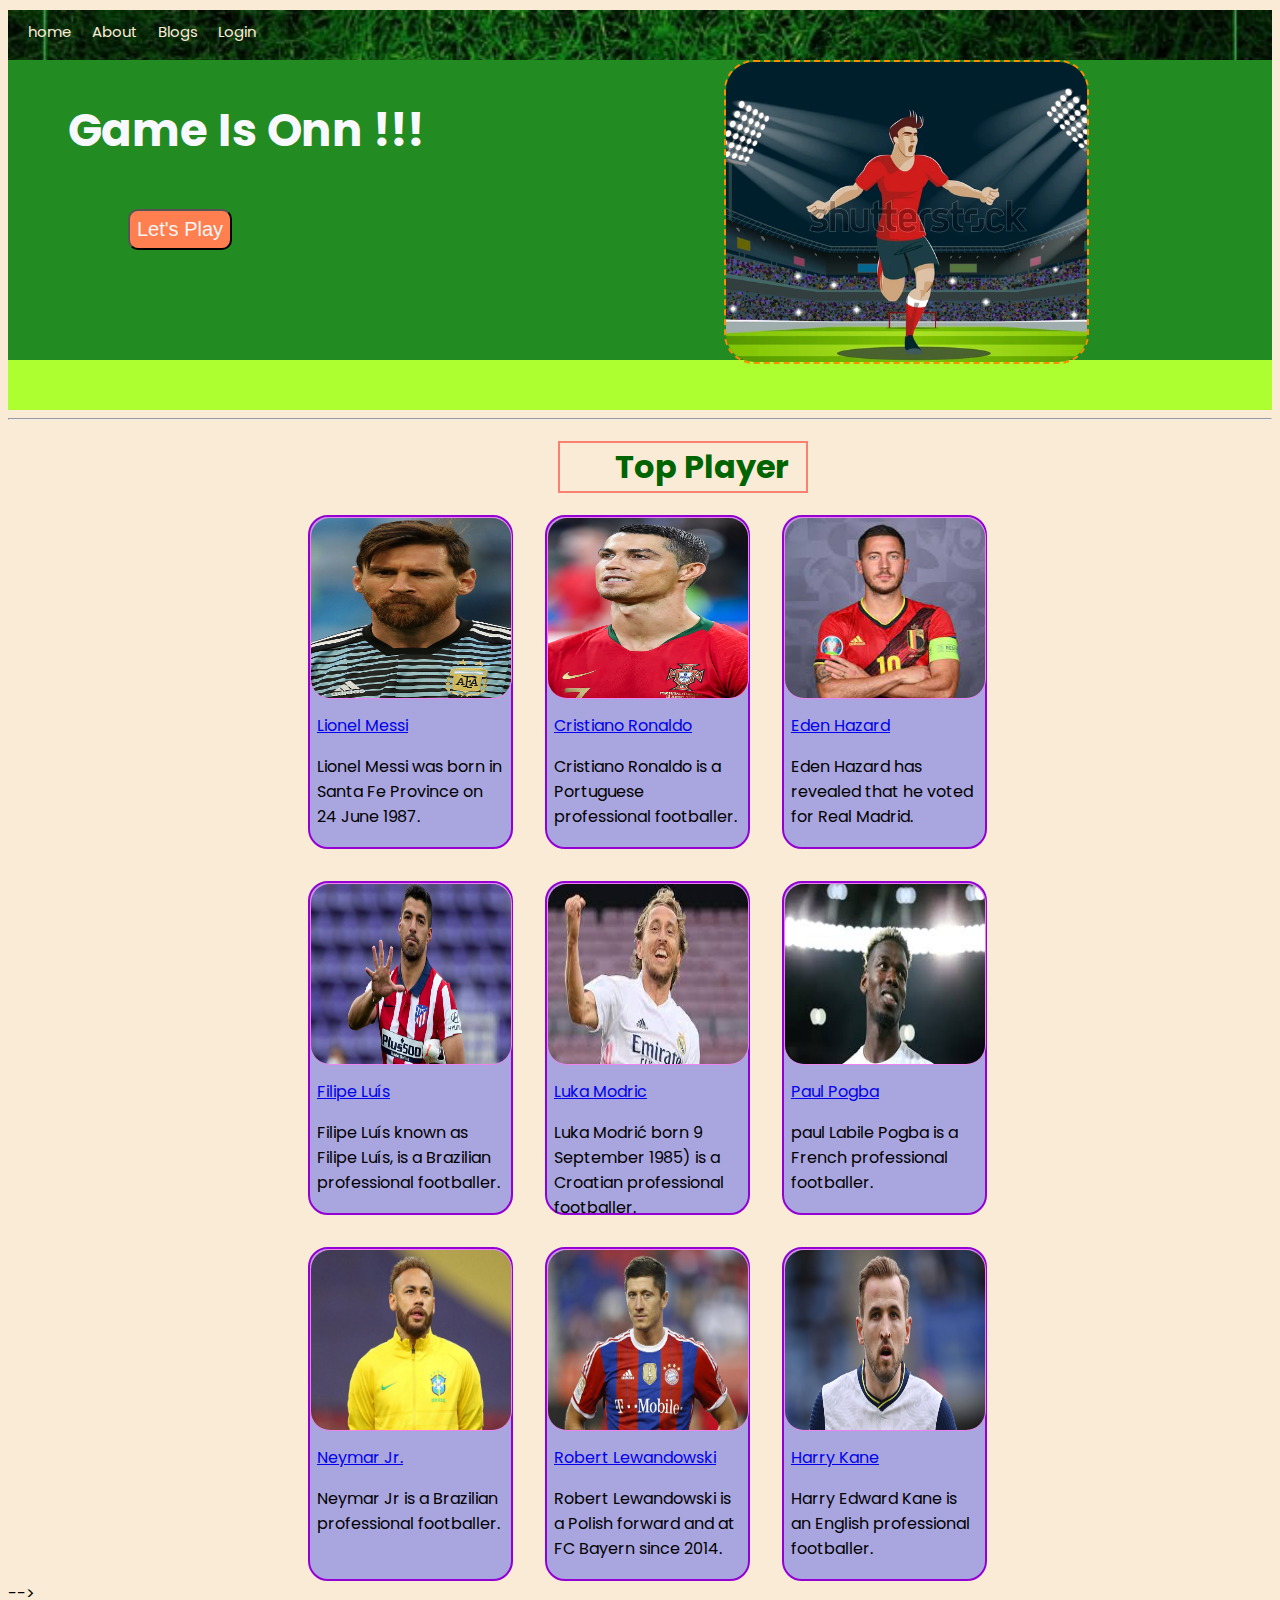
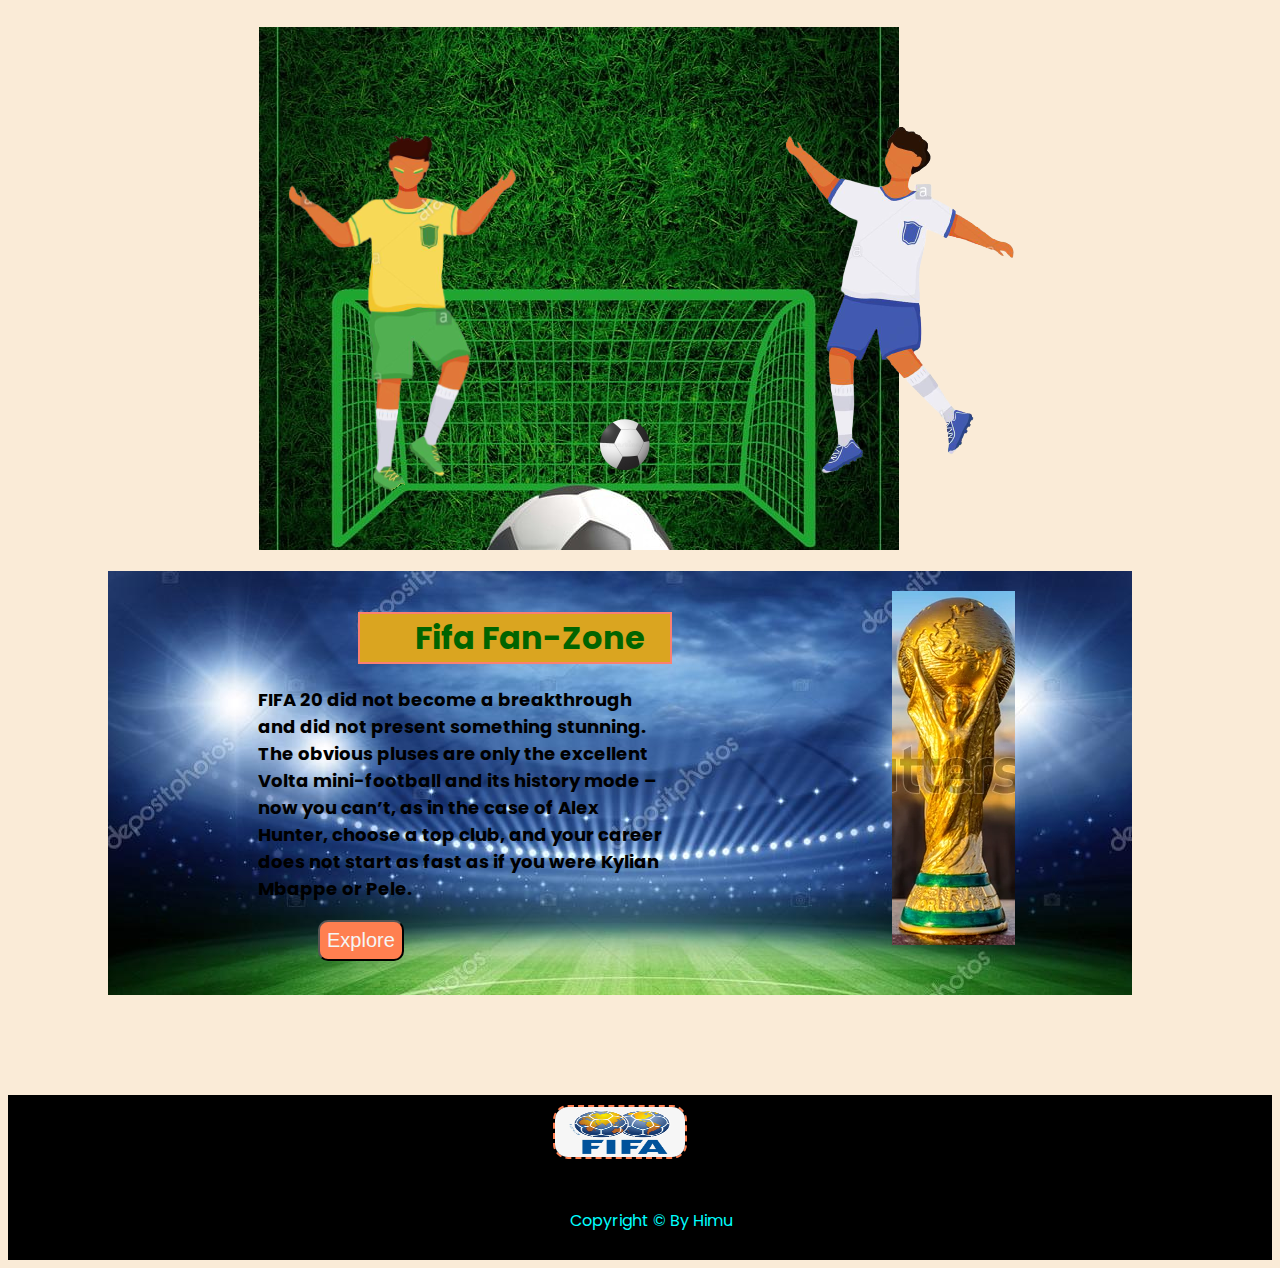
<file: index.html>
<!DOCTYPE html>
<html lang="en">
  <head>
    <meta charset="UTF-8" />
    <meta http-equiv="X-UA-Compatible" content="IE=edge" />
    <meta name="viewport" content="width=device-width, initial-scale=1.0" />

    <title>assignment2</title>
    <link rel="preconnect" href="https://fonts.googleapis.com" />
    <link rel="preconnect" href="https://fonts.gstatic.com" crossorigin />
    <link
      href="https://fonts.googleapis.com/css2?family=Poppins:wght@500&display=swap"
      rel="stylesheet"
    />
    <link rel="stylesheet" href="style.css" />
    <link
      rel="stylesheet"
      href="https://cdnjs.cloudflare.com/ajax/libs/font-awesome/5.15.3/css/all.min.css"
      integrity="sha512-iBBXm8fW90+nuLcSKlbmrPcLa0OT92xO1BIsZ+ywDWZCvqsWgccV3gFoRBv0z+8dLJgyAHIhR35VZc2oM/gI1w=="
      crossorigin="anonymous"
      referrerpolicy="no-referrer"
    />
  </head>

  <body>
    
    <header>
        <div class="container">
            <div class="navbar">
                <nav>
                    <ul>
                        <li><a href="#">home</a></li>
                        <li><a href="#">About</a></li>
                        <li><a href="#">Blogs</a></li>
                        <li><a href="#">Login</a></li>
                        <li><a target="_blank" href="https://www.ea.com/games/fifa/fifa-22/newsletter"> <i
                                    class="fas fa-sign-in-alt"></i></a></li>
                    </ul>
                </nav>
            </div>

            <section class="head-style">
                <div class="header-name">
                    <h2>Game Is Onn !!!</h2> <button class="btn" type="submit">Let's Play</button>
                </div>
                <div> <img class="head-img" src="images/navimg.png"></div>
            </section>
    </header>
    <hr> 
    <!-- header end -->
    <!-- main portion start -->
    <main>
        <section class="player">
            <h1> Top Player</h1>
            <div class="photo-album">
                <div class="photo-frame">
                    <div><img class="photo" src="images/messi.jpg"></div>
                    <div class="photo-details">
                        <a target="_blank"
                            href="https://en.wikipedia.org/wiki/Lionel_Messihttps://en.wikipedia.org/wiki/Lionel_Messi">Lionel
                            Messi</a>

                        <p>Lionel Messi was born in Santa Fe Province on 24 June 1987.</p>
                    </div>
                </div>
                <div class="photo-frame">
                    <div><img class="photo" src="images/cristiano.jpg"></div>
                    <div class="photo-details">
                        <a target="_blank" href="https://en.wikipedia.org/wiki/Cristiano_Ronaldo">Cristiano Ronaldo</a>
                        <p> Cristiano Ronaldo is a Portuguese professional footballer.</p>
                    </div>
                </div>

                <div class="photo-frame">
                    <div><img class="photo" src="images/eden.jpg"></div>
                    <div class="photo-details">
                        <a target="_blank" href="https://en.wikipedia.org/wiki/Eden_Hazard">Eden Hazard</a>
                        <p> Eden Hazard has revealed that he voted for Real Madrid.</p>
                    </div>
                </div>
                <div class="photo-frame">
                    <div><img class="photo" src="images/luis.jpg"></div>
                    <div class="photo-details">
                        <a target="_blank" href="https://en.wikipedia.org/wiki/Filipe_Lu%C3%ADs">Filipe Luís</a>
                        <p> Filipe Luís known as Filipe Luís, is a Brazilian professional footballer.</p>
                    </div>
                </div>
                <div class="photo-frame">
                    <div><img class="photo" src="images/luka.jpg"></div>
                    <div class="photo-details">
                        <a target="_blank" href="https://en.wikipedia.org/wiki/Luka_Modri%C4%87">Luka Modric</a>
                        <p> Luka Modrić born 9 September 1985) is a Croatian professional footballer.</p>
                    </div>
                </div>

                <div class="photo-frame">
                    <div><img class="photo" src="images/paul.jpg"></div>
                    <div class="photo-details">
                        <a target="_blank" href="https://en.wikipedia.org/wiki/Paul_Pogba"> Paul Pogba</a>
                        <p> paul Labile Pogba is a French professional footballer.</p>
                    </div>
                </div>
                <div class="photo-frame">
                    <div><img class="photo" src="images/neymar.jpg"></div>
                    <div class="photo-details">
                        <a target="_blank" href="https://en.wikipedia.org/wiki/Neymar"> Neymar Jr.</a>
                        <p> Neymar Jr is a Brazilian professional footballer.</p>
                    </div>
                </div>
                <div class="photo-frame">
                    <div><img class="photo" src="images/robert.jpg"></div>
                    <div class="photo-details">
                        <a target="_blank" href="https://en.wikipedia.org/wiki/Robert_Lewandowski">
                            Robert Lewandowski</a>
                        <p> Robert Lewandowski is a Polish forward and at FC Bayern since 2014.</p>
                    </div>
                </div>
                <div class="photo-frame">
                    <div><img class="photo" src="images/harry.jpg"></div>
                    <div class="photo-details">
                        <a target="_blank" href="https://en.wikipedia.org/wiki/Harry_Kane">Harry Kane</a>
                        <p> Harry Edward Kane is an English professional footballer.</p>
                    </div>
                </div>
        </section> -->
        <br>
        <section class="animation">
            <div class="field"><img class="player1" src="images/bra1.png">
                <img class="ball" src="images/ball.png">
                <img class="player2" src="images/arg1.png">
                <im class="stadium" src="images/tadium.jpg">
            </div>
        </section>

        <section class="fan">
            <div class="fan-write">
                <h1 class="fan-h1">Fifa Fan-Zone</h1>
                <p> FIFA 20 did not become a breakthrough and did not present something stunning. The obvious pluses are
                    only the excellent Volta mini-football and its history mode – now you can’t, as in the case of Alex
                    Hunter, choose a top club, and your career does not start as fast as if you were Kylian Mbappe or
                    Pele.</p>
                <button class="btn" type="submit">Explore</button>
            </div>

            <div class="fifa"><img src="images/fifa cup.png"></div>
        </section>
    </main> 
    <!-- main portion end -->
    <!-- footer start -->
    <footer>
        <section class="foot">
            <div><img class="logo" src="images/fifa logo.png"><br>
            </div>
            <div class="whole">
                <div class="link-style">
                    <a target="_blank" href="https://www.facebook.com/"><i class="fab fa-facebook"></i> </a>
                    <a target="_blank" href="https://www.linkedin.com/signup"><i class="fab fa-linkedin"></i> </a>
                    <a target="_blank" href="https://www.instagram.com/?hl=en"><i class="fab fa-instagram"></i> </a>
                    <br>

                    <div class="copy">Copyright &copy; By Himu</div>

        </section>
        </div>

    </footer>

  </body>
</html>
</file>
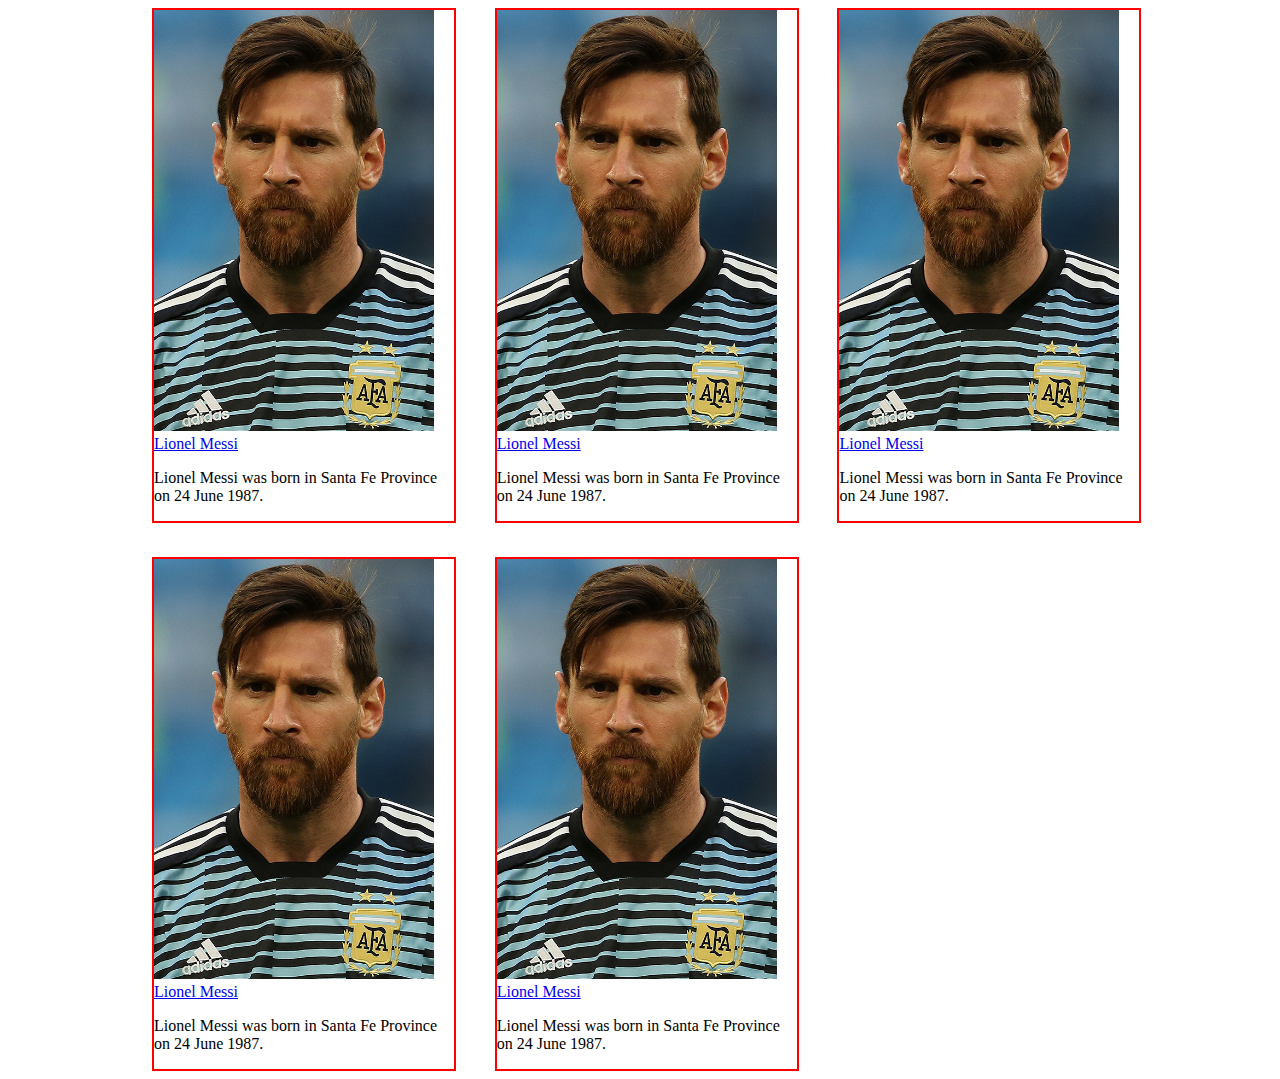
<file: index2.html>
<!DOCTYPE html>
<html lang="en">
  <head>
    <meta charset="UTF-8" />
    <meta http-equiv="X-UA-Compatible" content="IE=edge" />
    <meta name="viewport" content="width=device-width, initial-scale=1.0" />
    <title>Document</title>
    <link rel="stylesheet" href="style2.css" />
  </head>
  <body>
    <div class="photo-album">
      <div class="photo-frame">
        <div><img class="photo" src="images/messi.jpg" /></div>
        <div class="photo-details">
          <a
            target="_blank"
            href="https://en.wikipedia.org/wiki/Lionel_Messihttps://en.wikipedia.org/wiki/Lionel_Messi"
            >Lionel Messi</a
          >

          <p>Lionel Messi was born in Santa Fe Province on 24 June 1987.</p>
        </div>
      </div>
      <div class="photo-frame">
        <div><img class="photo" src="images/messi.jpg" /></div>
        <div class="photo-details">
          <a
            target="_blank"
            href="https://en.wikipedia.org/wiki/Lionel_Messihttps://en.wikipedia.org/wiki/Lionel_Messi"
            >Lionel Messi</a
          >

          <p>Lionel Messi was born in Santa Fe Province on 24 June 1987.</p>
        </div>
      </div>
      <div class="photo-frame">
        <div><img class="photo" src="images/messi.jpg" /></div>
        <div class="photo-details">
          <a
            target="_blank"
            href="https://en.wikipedia.org/wiki/Lionel_Messihttps://en.wikipedia.org/wiki/Lionel_Messi"
            >Lionel Messi</a
          >

          <p>Lionel Messi was born in Santa Fe Province on 24 June 1987.</p>
        </div>
      </div>
      <div class="photo-frame">
        <div><img class="photo" src="images/messi.jpg" /></div>
        <div class="photo-details">
          <a
            target="_blank"
            href="https://en.wikipedia.org/wiki/Lionel_Messihttps://en.wikipedia.org/wiki/Lionel_Messi"
            >Lionel Messi</a
          >

          <p>Lionel Messi was born in Santa Fe Province on 24 June 1987.</p>
        </div>
      </div>
      <div class="photo-frame">
        <div><img class="photo" src="images/messi.jpg" /></div>
        <div class="photo-details">
          <a
            target="_blank"
            href="https://en.wikipedia.org/wiki/Lionel_Messihttps://en.wikipedia.org/wiki/Lionel_Messi"
            >Lionel Messi</a
          >

          <p>Lionel Messi was born in Santa Fe Province on 24 June 1987.</p>
        </div>
      </div>
    </div>
  </body>
</html>
</file>
<file: style.css>
body {
  font-family: "Poppins", sans-serif;
  background-color: antiquewhite;
}
/* header start */
.container {
  background-color: greenyellow;
  height: 400px;
}
nav {
  background-image: url(images/football.png);
  background-size: cover;
  height: 50px;
}
nav ul {
  display: flex;
  margin: 10px;
  padding: 10px;
}

nav li {
  list-style: none;
  margin-right: 20px;
}
nav ul li a {
  color: antiquewhite;
  font-size: 15px;
  font-weight: 400;
  display: block;
  text-decoration: none;
}
.head-style:hover {
  border: 2px double skyblue;
  border-radius: 10px;
  transform: scale(0.7);
}
.head-style {
  display: flex;
  height: 300px;
  background-color: forestgreen;
}
.header-name {
  color: ghostwhite;
  font-size: 30px;
  font-weight: 400;
  margin-left: 60px;
}
.btn {
  background-color: coral;
  font-size: 20px;
  font-weight: 400;
  color: whitesmoke;
  padding: 7px;
  margin-left: 60px;
  border-radius: 10px;
}
.head-img {
  height: 300px;
  border: 2px dashed darkorange;
  border-radius: 30px;
  margin-left: 300px;
}
/* header end */
/* main portion start */
.player {
  width: 500px;
  margin-left: 300px;
}
h1 {
  color: darkgreen;
  margin-left: 250px;
  border: 2px solid salmon;
  padding-left: 55px;
}
.photo-album {
  display: grid;
  grid-template-columns: 1fr 1fr 1fr;
  grid-gap: 2em;
}
.photo-frame {
  width: 201px;
  height: 330px;
  border: 2px solid darkviolet;
  border-radius: 20px;
  background-color: rgb(169, 165, 223);
}
.photo {
  width: 200px;
  height: 180px;
  border: 1px solid violet;
  border-radius: 20px;
}
.photo-details {
  padding: 7px;
}
.photo-details h3 {
  padding: 0%;
  margin: 0%;
  text-decoration: underline;
  color: blue;
}

.animation {
  margin-top: 20px;
}
.field {
  border: 1px solid antiquewhite;
  background-image: url(images/football.png);
  background-repeat: no-repeat;
  margin-left: 250px;
}
.field:hover .player1 {
  transform: rotate(-20deg);
  transform-origin: top right;
}
.field:hover .player2 {
  transform: rotate(20deg);
  transform-origin: top right;
}
.field:hover .ball {
  transform: rotate(20deg);
  transform-origin: top right;
  transform: translate(60px, -60px);
}
.ball {
  width: 100px;
  margin-bottom: 50px;
  padding-left: 0px;
}
.player1 {
  transition: transform 0.2s ease in;
}
.player2 {
  margin-top: 100px;
  margin-left: 70px;
}

.fan {
  display: flex;
  background-image: url(images/field.jpg);
  background-repeat: no-repeat;
  margin-top: 20px;
  margin-left: 100px;
}
.fan-h1 {
  background-color: goldenrod;
  margin-left: 100px;
}
.fan-write {
  margin-left: 150px;
  margin-top: 20px;
}
.fan-write p {
  font-size: large;
  font-weight: bolder;
}
/* main portion end */
/* footer start */
.foot {
  margin-top: 100px;
  background-color: black;
  padding: 10px;
}
.logo {
  width: 130px;
  height: 50px;
  margin-left: 43%;
  border: 2px dashed coral;
  border-radius: 15px;
}
.whole {
  margin-left: 43%;
}
.link-style {
  padding: 10px;
}
.link-style a {
  padding: 9px;
  color: aqua;
}
.copy {
  color: aqua;
  padding: 7px;
}
/* footer end */

@media only screen and (max-width: 600px) {
  .head-style {
    flex-direction: column;
   border: 2px solid ;
  }
}
</file>
<file: style2.css>
.tab {
  display: flex;
  justify-content: space-between;
}

.photo-album {
  display: grid;
  grid-template-columns: repeat(3, 1fr);
  align-items: center;
  width: 80%;
  grid-gap: 34px 17px;
  margin-left: 144px;
}
.photo-frame {
  width: 300px;
  border: 2px solid red;
}
img {
  width: 280px;
  margin: auto;
}
@media only screen and (max-width: 590px) {
  .photo-album {
    width: 100%;
    display: grid;
    grid-template-columns: repeat(1, 1fr);
  }
}
</file>
